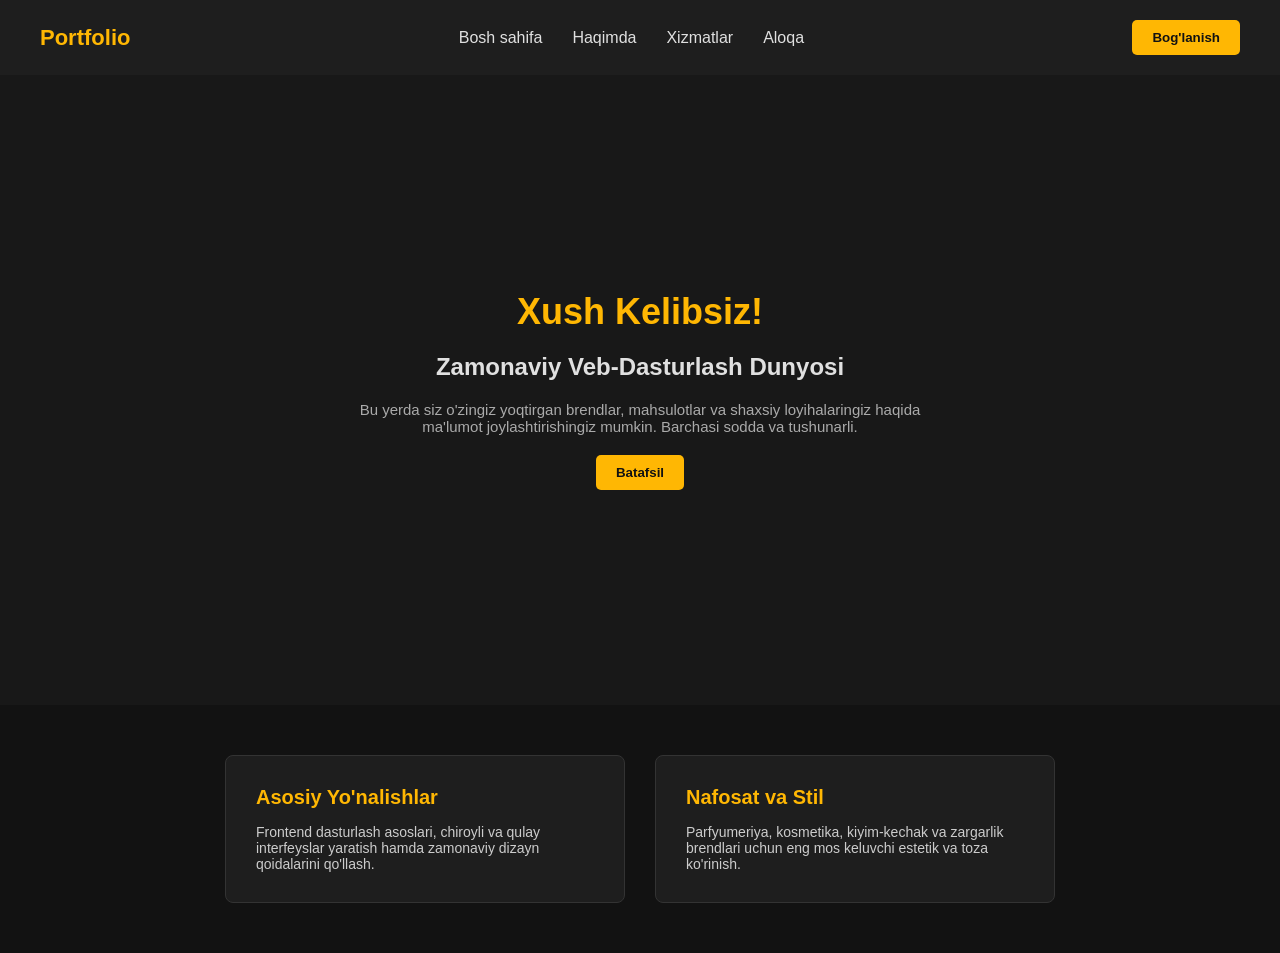
<file: index.html>
<!DOCTYPE html>
<html lang="uz">
<head>
    <meta charset="UTF-8">
    <meta name="viewport" content="width=device-width, initial-scale=1.0">
    <title>Mening Portfoliom</title>
    <link rel="stylesheet" href="style.css">
</head>
<body>

    <!-- NAVBAR BO'LIMI -->
    <nav class="navbar">
        <div class="logo">
            <h6>Portfolio</h6>
        </div>
        <ul class="nav-links">
            <li><a href="#home">Bosh sahifa</a></li>
            <li><a href="#about">Haqimda</a></li>
            <li><a href="#services">Xizmatlar</a></li>
            <li><a href="#contact">Aloqa</a></li>
        </ul>
        <button class="btn">Bog'lanish</button>
    </nav>

    <!-- HEADER / ASOSIY QISM -->
    <header class="header" id="home">
        <div class="header-content">
            <h1>Xush Kelibsiz!</h1>
            <h2>Zamonaviy Veb-Dasturlash Dunyosi</h2>
            <p>Bu yerda siz o'zingiz yoqtirgan brendlar, mahsulotlar va shaxsiy loyihalaringiz haqida ma'lumot joylashtirishingiz mumkin. Barchasi sodda va tushunarli.</p>
            <button class="btn">Batafsil</button>
        </div>
    </header>

    <!-- MAIN / ASOSIY MAZMUN -->
    <main class="main-content" id="about">
        <section class="card">
            <h3>Asosiy Yo'nalishlar</h3>
            <p>Frontend dasturlash asoslari, chiroyli va qulay interfeyslar yaratish hamda zamonaviy dizayn qoidalarini qo'llash.</p>
        </section>
        <section class="card">
            <h3>Nafosat va Stil</h3>
            <p>Parfyumeriya, kosmetika, kiyim-kechak va zargarlik brendlari uchun eng mos keluvchi estetik va toza ko'rinish.</p>
        </section>
    </main>

</body>
</html>
</file>
<file: style.css>
/* Umumiy sozlamalar va nollashtirish */
* {
    margin: 0;
    padding: 0;
    box-sizing: border-box;
    font-family: Arial, sans-serif;
}

body {
    background-color: #121212;
    color: #ffffff;
}

/* NAVBAR USLUBI */
.navbar {
    display: flex;
    justify-content: space-between;
    align-items: center;
    padding: 20px 40px;
    background-color: #1e1e1e;
    width: 100%;
}

.logo h6 {
    font-size: 22px;
    color: #ffb703;
}

.nav-links {
    display: flex;
    flex-direction: row;
    gap: 30px;
    list-style: none;
}

.nav-links li a {
    color: #e0e0e0;
    text-decoration: none;
    font-size: 16px;
    transition: color 0.3s;
}

.nav-links li a:hover {
    color: #ffb703;
}

/* TUGMA USLUBI */
.btn {
    background-color: #ffb703;
    color: #121212;
    padding: 10px 20px;
    border: none;
    border-radius: 5px;
    font-weight: bold;
    cursor: pointer;
    transition: background-color 0.3s;
}

.btn:hover {
    background-color: #fb8500;
    color: #ffffff;
}

/* HEADER USLUBI */
.header {
    display: flex;
    justify-content: center;
    align-items: center;
    height: 70vh;
    padding: 20px;
    text-align: center;
    background-color: #181818;
}

.header-content {
    display: flex;
    flex-direction: column;
    align-items: center;
    gap: 20px;
    max-width: 600px;
}

.header-content h1 {
    font-size: 36px;
    color: #ffb703;
}

.header-content h2 {
    font-size: 24px;
    color: #e0e0e0;
}

.header-content p {
    font-size: 15px;
    color: #aaaaaa;
}

/* MAIN QISMI USLUBI */
.main-content {
    display: flex;
    justify-content: center;
    gap: 30px;
    padding: 50px 20px;
}

.card {
    background-color: #1e1e1e;
    padding: 30px;
    border-radius: 8px;
    width: 100%;
    max-width: 400px;
    display: flex;
    flex-direction: column;
    gap: 15px;
    border: 1px solid #333333;
}

.card h3 {
    color: #ffb703;
    font-size: 20px;
}

.card p {
    color: #cccccc;
    font-size: 14px;
}
</file>
